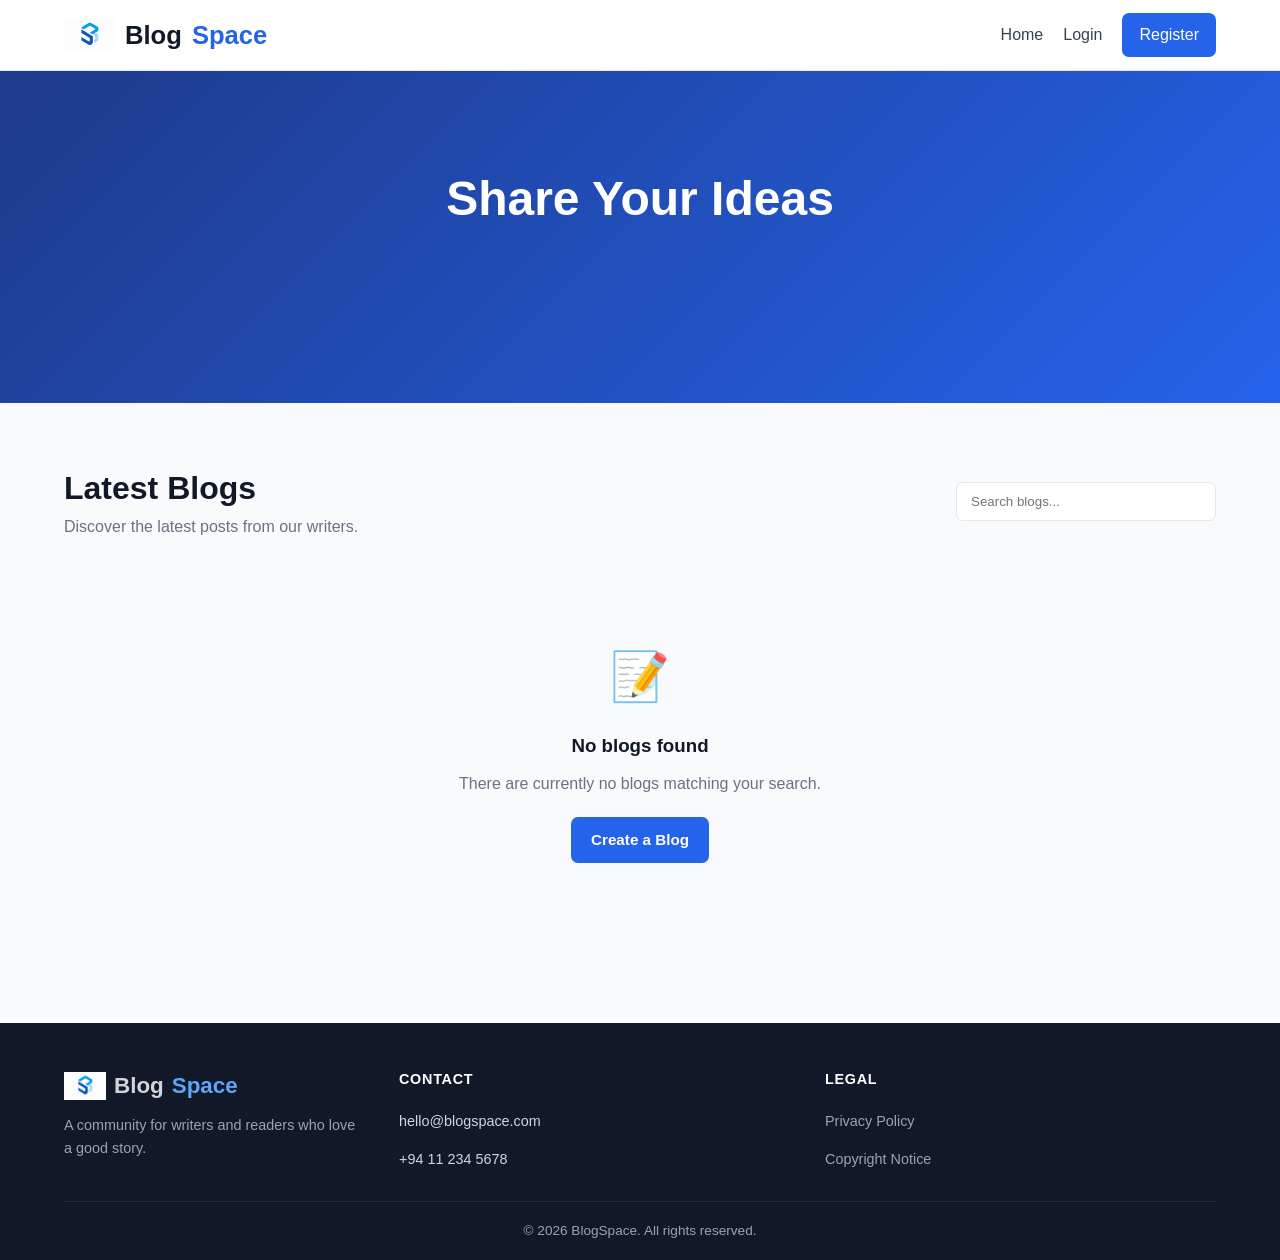
<file: index.html>
<!DOCTYPE html>
<html lang="en">
<head>
    <meta charset="UTF-8">
    <meta name="viewport" content="width=device-width, initial-scale=1.0">

    <title>BlogSpace - Home</title>

    <link rel="stylesheet" href="style.css">
</head>

<body>

    <!-- Navigation -->
    <header class="navbar">
        <div class="container nav-container">

            <a href="index.html" class="logo">
                <img src="images\auth\logo.png" alt="BlogSpace logo" class="logo-img" onerror="this.remove()">
                Blog<span>Space</span>
            </a>

            <nav>
                <a href="index.html">Home</a>

                <span id="guestLinks">
                    <a href="login.html">Login</a>
                    <a href="register.html" class="nav-button">Register</a>
                </span>

                <span id="userLinks" class="hidden">
                    <a href="editor.html">Write Blog</a>

                    <div class="account-menu">
                        <button id="accountMenuBtn" class="account-btn" aria-haspopup="true" aria-expanded="false" aria-label="Account menu">
                            <svg viewBox="0 0 24 24" fill="none" stroke="currentColor" stroke-width="2" stroke-linecap="round" stroke-linejoin="round">
                                <path d="M20 21v-2a4 4 0 0 0-4-4H8a4 4 0 0 0-4 4v2"></path>
                                <circle cx="12" cy="7" r="4"></circle>
                            </svg>
                        </button>

                        <div id="accountDropdown" class="account-dropdown">
                            <div class="account-dropdown-header">
                                My Account
                            </div>

                            <div class="account-dropdown-section">
                                <span class="account-dropdown-label">Preferences</span>

                                <button type="button" class="theme-toggle">
                                    <span class="theme-toggle-icon">🌙</span>
                                    <span class="theme-toggle-text">Dark Mode</span>
                                </button>
                            </div>

                            <a href="editor.html" class="account-dropdown-item">Write Blog</a>
                            <button id="logoutBtn" class="account-dropdown-item danger">Logout</button>
                        </div>
                    </div>
                </span>
            </nav>

        </div>
    </header>


    <!-- Hero Section -->
    <section class="hero">

        <div class="container">

            <h1>Share Your Ideas</h1>

            <p class="tagline-rotator" aria-live="polite">
                <span>Write, discover and share interesting stories with the community.</span>
                <span>Your voice deserves an audience &mdash; start publishing today.</span>
                <span>From first draft to first reader, all in one place.</span>
            </p>

            <a href="editor.html" id="startWritingBtn" class="primary-btn hidden">
                Start Writing
            </a>

        </div>

    </section>

    
    <section id="featuredMarquee" class="featured-marquee hidden">
        <div class="container">
            <h3 class="featured-marquee-title">Trending Now</h3>
        </div>

        <div class="marquee-viewport">
            <div id="featuredMarqueeTrack" class="marquee-track"></div>
        </div>
    </section>


    <!-- Blog Section -->
    <main class="container blog-section">

        <div class="section-header">

            <div>
                <h2>Latest Blogs</h2>
                <p>Discover the latest posts from our writers.</p>
            </div>

            <div class="search-box">
                <input
                    type="text"
                    id="searchInput"
                    placeholder="Search blogs..."
                >
            </div>

        </div>


        <!-- Blog Cards -->
        <div id="blogList" class="blog-grid"></div>


        <!-- Empty State -->
        <div id="emptyState" class="empty-state hidden">

            <div class="empty-icon">📝</div>

            <h3>No blogs found</h3>

            <p>
                There are currently no blogs matching your search.
            </p>

            <a href="editor.html" class="primary-btn">
                Create a Blog
            </a>

        </div>

    </main>


 <footer class="footer">

        <div class="container footer-top">

            <div class="footer-brand">

                <a href="index.html" class="footer-logo">
                    <img src="images\auth\logo.png" alt="BlogSpace logo" class="logo-img" onerror="this.remove()">
                    Blog<span>Space</span>
                </a>

                <p>
                    A community for writers and readers who love a good story.
                </p>

            </div>


            <div class="footer-col">

                <h4>Contact</h4>

                <a href="mailto:hello@blogspace.com">
                    hello@blogspace.com
                </a>

                <a href="tel:+94112345678">
                    +94 11 234 5678
                </a>

            </div>

            <div class="footer-col">

                <h4>Legal</h4>

                <span class="footer-link-disabled">
                    Privacy Policy
                </span>

                <span class="footer-link-disabled">
                    Copyright Notice
                </span>

            </div>

        </div>


        <div class="container footer-bottom">

            <p>© 2026 BlogSpace.         All rights reserved.</p>

        </div>

    </footer>


    <script src="js/auth.js"></script>
    <script src="js/app.js"></script>

</body>
</html>
</file>
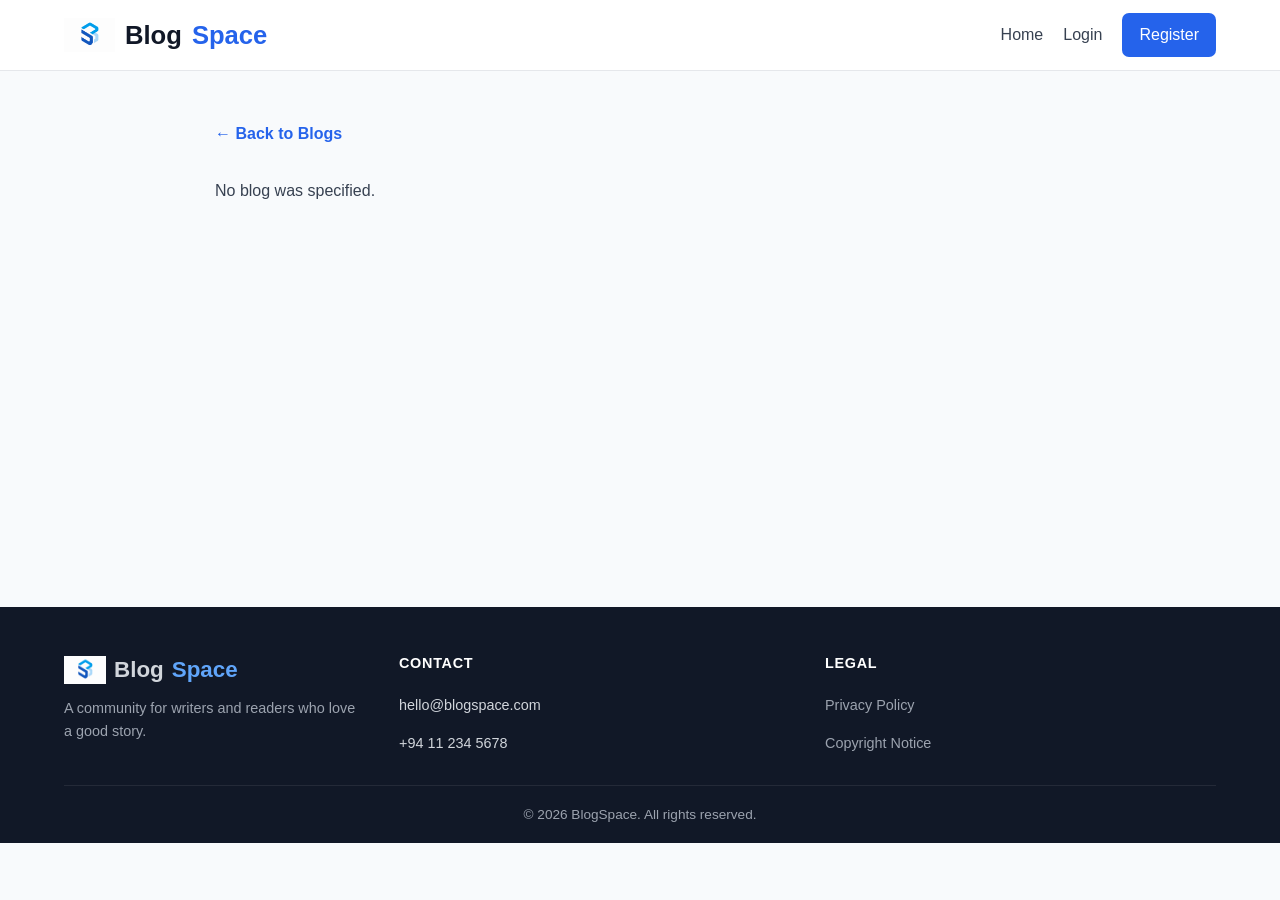
<file: blog.html>
<!DOCTYPE html>
<html lang="en">

<head>

    <meta charset="UTF-8">

    <meta
        name="viewport"
        content="width=device-width, initial-scale=1.0"
    >

    <title>BlogSpace - Blog</title>

    <link rel="stylesheet" href="style.css">

</head>


<body>


    <!-- Navigation -->

    <header class="navbar">

        <div class="container nav-container">

            <a href="index.html" class="logo">
                <img src="images\auth\logo.png" alt="BlogSpace logo" class="logo-img" onerror="this.remove()">
                Blog<span>Space</span>
            </a>

            <nav>

                <a href="index.html">
                    Home
                </a>

                <span id="guestLinks">

                    <a href="login.html">
                        Login
                    </a>

                    <a href="register.html" class="nav-button">
                        Register
                    </a>

                </span>


                <span id="userLinks" class="hidden">

                    <a href="editor.html">
                        Write Blog
                    </a>

                    <div class="account-menu">
                        <button id="accountMenuBtn" class="account-btn" aria-haspopup="true" aria-expanded="false" aria-label="Account menu">
                            <svg viewBox="0 0 24 24" fill="none" stroke="currentColor" stroke-width="2" stroke-linecap="round" stroke-linejoin="round">
                                <path d="M20 21v-2a4 4 0 0 0-4-4H8a4 4 0 0 0-4 4v2"></path>
                                <circle cx="12" cy="7" r="4"></circle>
                            </svg>
                        </button>

                        <div id="accountDropdown" class="account-dropdown">
                            <div class="account-dropdown-header">
                                My Account
                            </div>

                            <div class="account-dropdown-section">
                                <span class="account-dropdown-label">Preferences</span>

                                <button type="button" class="theme-toggle">
                                    <span class="theme-toggle-icon">🌙</span>
                                    <span class="theme-toggle-text">Dark Mode</span>
                                </button>
                            </div>

                            <a href="editor.html" class="account-dropdown-item">Write Blog</a>
                            <button id="logoutBtn" class="account-dropdown-item danger">Logout</button>
                        </div>
                    </div>

                </span>

            </nav>

        </div>

    </header>


    <!-- Blog Content -->

    <main class="container single-blog">

        <a href="index.html" class="back-link">
            ← Back to Blogs
        </a>


        <article id="blogContent">

            <!-- JavaScript loads blog here -->

        </article>


        <div id="blogActions" class="blog-actions hidden">

            <a
                id="editBlogBtn"
                class="secondary-btn"
            >
                Edit Blog
            </a>

            <button
                id="deleteBlogBtn"
                class="danger-btn"
            >
                Delete Blog
            </button>

        </div>

    </main>


    <footer class="footer">

        <div class="container footer-top">

            <div class="footer-brand">

                <a href="index.html" class="footer-logo">
                    <img src="images\auth\logo.png" alt="BlogSpace logo" class="logo-img" onerror="this.remove()">
                    Blog<span>Space</span>
                </a>

                <p>
                    A community for writers and readers who love a good story.
                </p>

            </div>


            <div class="footer-col">

                <h4>Contact</h4>

                <a href="mailto:hello@blogspace.com">
                    hello@blogspace.com
                </a>

                <a href="tel:+94112345678">
                    +94 11 234 5678
                </a>

            </div>


            <div class="footer-col">

                <h4>Legal</h4>

                <span class="footer-link-disabled">
                    Privacy Policy
                </span>

                <span class="footer-link-disabled">
                    Copyright Notice
                </span>

            </div>

        </div>


        <div class="container footer-bottom">

            <p>
                © 2026 BlogSpace. All rights reserved.
            </p>

        </div>

    </footer>


    <script src="js/auth.js"></script>
    <script src="js/blog.js"></script>

</body>
</html>
</file>
<file: style.css>
* {
    margin: 0;
    padding: 0;
    box-sizing: border-box;
}


:root {
    --primary: #2563eb;
    --primary-dark: #1d4ed8;
    --primary-light: #dbeafe;
    --dark: #111827;
    --text: #374151;
    --light-text: #6b7280;
    --background: #f8fafc;
    --white: #ffffff;
    --border: #e5e7eb;
    --danger: #dc2626;
    --success: #16a34a;
}


[data-theme="dark"] {
    --dark: #f1f5f9;
    --text: #cbd5e1;
    --light-text: #94a3b8;
    --background: #0f172a;
    --white: #1e293b;
    --border: #334155;
}


[data-theme="dark"] .search-box input,
[data-theme="dark"] .form-group input,
[data-theme="dark"] .form-group textarea {
    background: var(--white);
    color: var(--text);
}


[data-theme="dark"] .markdown-preview {
    background: #16213a;
}


[data-theme="dark"] .secondary-btn {
    background: #334155;
    color: var(--dark);
}


[data-theme="dark"] .secondary-btn:hover {
    background: #3f4c63;
}


body {
    transition: background-color 0.2s ease, color 0.2s ease;
}


body {
    font-family:
        Arial,
        Helvetica,
        sans-serif;

    background: var(--background);

    color: var(--text);

    line-height: 1.6;
}


a {
    text-decoration: none;

    color: inherit;
}


button,
input,
textarea {
    font-family: inherit;
}


.container {
    width: 90%;

    max-width: 1200px;

    margin: auto;
}


.hidden {
    display: none !important;
}


/* =========================================
   NAVIGATION
========================================= */

.navbar {
    background: var(--white);

    border-bottom: 1px solid var(--border);

    position: sticky;

    top: 0;

    z-index: 100;
}


.nav-container {
    min-height: 70px;

    display: flex;

    align-items: center;

    justify-content: space-between;
}


.logo {
    font-size: 1.6rem;

    font-weight: 800;

    color: var(--dark);

    display: flex;

    align-items: center;

    gap: 10px;
}


.logo-img {
    height: 34px;

    width: auto;

    display: block;
}


.auth-logo {
    display: flex;

    align-items: center;

    justify-content: center;

    gap: 10px;
}


.auth-logo .logo-img {
    height: 30px;
}


.logo span,
.auth-logo span {
    color: var(--primary);
}


nav {
    display: flex;

    align-items: center;

    gap: 20px;
}


nav a {
    color: var(--text);

    font-weight: 500;

    transition: 0.2s;
}


nav a:hover {
    color: var(--primary);
}


.nav-button {
    background: var(--primary);

    color: white !important;

    padding: 9px 17px;

    border-radius: 7px;
}


.nav-button:hover {
    background: var(--primary-dark);

    color: white !important;
}


#guestLinks,
#userLinks {
    display: flex;

    align-items: center;

    gap: 20px;
}


.logout-btn {
    border: none;

    background: transparent;

    color: var(--danger);

    cursor: pointer;

    font-size: 1rem;

    font-weight: 500;
}


/* =========================================
   BUTTONS
========================================= */

.primary-btn,
.secondary-btn,
.danger-btn {
    display: inline-block;

    border: none;

    border-radius: 7px;

    padding: 11px 20px;

    cursor: pointer;

    font-size: 0.95rem;

    font-weight: 600;

    transition: 0.2s;
}


.primary-btn {
    background: var(--primary);

    color: white;
}


.primary-btn:hover {
    background: var(--primary-dark);
}


.secondary-btn {
    background: #e5e7eb;

    color: var(--dark);
}


.secondary-btn:hover {
    background: #d1d5db;
}


.danger-btn {
    background: var(--danger);

    color: white;
}


.danger-btn:hover {
    background: #b91c1c;
}


.full-width {
    width: 100%;
}


/* =========================================
   HERO
========================================= */

.hero {
    background:
        linear-gradient(
            135deg,
            #1e3a8a,
            #2563eb
        );

    color: white;

    padding: 90px 0;

    text-align: center;
}


.hero h1 {
    font-size: 3rem;

    margin-bottom: 15px;
}


.hero p {
    font-size: 1.1rem;

    margin-bottom: 30px;

    opacity: 0.9;
}


/* Rotating taglines: three stacked lines cross-fade in a loop.
   Pure CSS, no JS required. */
.tagline-rotator {
    position: relative;

    min-height: 1.7em;

    margin-bottom: 30px;
}


.tagline-rotator span {
    position: absolute;

    left: 0;

    right: 0;

    opacity: 0;

    animation: taglineFade 13.5s infinite;
}


.tagline-rotator span:nth-child(1) {
    animation-delay: 0s;
}


.tagline-rotator span:nth-child(2) {
    animation-delay: 4.5s;
}


.tagline-rotator span:nth-child(3) {
    animation-delay: 9s;
}


@keyframes taglineFade {

    0% {
        opacity: 0;
    }

    4% {
        opacity: 1;
    }

    29% {
        opacity: 1;
    }

    33% {
        opacity: 0;
    }

    100% {
        opacity: 0;
    }

}


@media (prefers-reduced-motion: reduce) {

    .tagline-rotator span {
        animation: none;
        position: static;
        opacity: 1;
    }

    .tagline-rotator span:not(:first-child) {
        display: none;
    }

}


.hero .primary-btn {
    background: white;

    color: var(--primary);

    padding: 17px 42px;

    font-size: 1.05rem;

    border-radius: 9px;

    box-shadow: 0 10px 24px rgba(0, 0, 0, 0.18);
}


.hero .primary-btn:hover {
    background: var(--primary-light);

    color: var(--primary-dark);

    transform: translateY(-2px);

    box-shadow: 0 14px 30px rgba(0, 0, 0, 0.22);
}


/* =========================================
   BLOG SECTION
========================================= */

.blog-section {
    padding: 60px 0;
}


.section-header {
    display: flex;

    justify-content: space-between;

    align-items: center;

    margin-bottom: 30px;

    gap: 20px;
}


.section-header h2 {
    color: var(--dark);

    font-size: 2rem;
}


.section-header p {
    color: var(--light-text);
}


.search-box input {
    width: 260px;

    padding: 11px 14px;

    border: 1px solid var(--border);

    border-radius: 7px;

    outline: none;

    background: white;
}


.search-box input:focus {
    border-color: var(--primary);
}


/* =========================================
   BLOG CARDS
========================================= */

.blog-grid {
    display: grid;

    grid-template-columns:
        repeat(3, 1fr);

    gap: 25px;
}


.blog-card {
    background: var(--white);

    border: 1px solid var(--border);

    border-radius: 10px;

    padding: 25px;

    transition:
        transform 0.2s,
        box-shadow 0.2s,
        border-color 0.2s,
        background 0.2s;

    display: flex;

    flex-direction: column;

    min-height: 280px;
}


.blog-card:hover {
    transform: translateY(-4px);

    border-color: var(--primary);

    background: var(--primary-light);

    box-shadow:
        0 10px 25px rgba(
            0,
            0,
            0,
            0.08
        );
}


[data-theme="dark"] .blog-card:hover {
    background: #24304a;
}


.blog-card h3 {
    color: var(--dark);

    font-size: 1.3rem;

    margin-bottom: 10px;
}


.blog-card p {
    color: var(--light-text);

    margin-bottom: 20px;
}


.blog-meta {
    display: flex;

    justify-content: space-between;

    align-items: center;

    margin-top: auto;

    padding-top: 15px;

    border-top: 1px solid var(--border);

    font-size: 0.85rem;

    color: var(--light-text);
}


.read-more {
    color: var(--primary);

    font-weight: 600;
}


/* =========================================
   EMPTY STATE
========================================= */

.empty-state {
    text-align: center;

    padding: 70px 20px;
}


.empty-icon {
    font-size: 3rem;

    margin-bottom: 15px;
}


.empty-state h3 {
    color: var(--dark);

    margin-bottom: 10px;
}


.empty-state p {
    color: var(--light-text);

    margin-bottom: 20px;
}


/* =========================================
   AUTHENTICATION
========================================= */
.auth-page {
    position: relative;
    min-height: 100vh;
    overflow: hidden;

    display: flex;
    justify-content: center;
    align-items: center;
}

/* Background carousel */
.background-carousel {
    position: absolute;
    inset: 0;
    z-index: 0;
}

.background-slide {
    position: absolute;
    inset: 0;

    background-size: cover;
    background-position: center;
    background-repeat: no-repeat;

    opacity: 0;
    animation: carousel 15s infinite;
}

/* Images */
.slide-1 {
    background-image: url("images/auth/bg1.png");
    animation-delay: 0s;
}

.slide-2 {
    background-image: url("images/auth/bg2.png");
    animation-delay: 5s;
}

.slide-3 {
    background-image: url("images/auth/bg3.png");
    animation-delay: 10s;
}

.auth-overlay {
    position: absolute;
    inset: 0;

    background: rgba(135, 206, 235, 0.18);

    z-index: 1;
}


/* Login/Register form */
.auth-container {
    position: relative;
    z-index: 2;
}

@keyframes carousel {

    0% {
        opacity: 0;
    }

    10% {
        opacity: 1;
    }

    30% {
        opacity: 1;
    }

    40% {
        opacity: 0;
    }

    100% {
        opacity: 0;
    }
}


.auth-card {
    background: white;

    padding: 40px;

    border-radius: 12px;

    box-shadow:
        0 10px 30px rgba(
            0,
            0,
            0,
            0.08
        );
}

.auth-logo {
    text-align: center;

    font-size: 1.8rem;

    font-weight: 800;

    color: var(--dark);

    margin-bottom: 25px;
}


.auth-card h1 {
    text-align: center;

    color: var(--dark);

    margin-bottom: 8px;
}


.auth-subtitle {
    text-align: center;

    color: var(--light-text);

    margin-bottom: 25px;
}


.form-group {
    margin-bottom: 20px;
}


.form-group label {
    display: block;

    margin-bottom: 7px;

    color: var(--dark);

    font-weight: 600;
}


.form-group input,
.form-group textarea {
    width: 100%;

    border: 1px solid var(--border);

    border-radius: 7px;

    padding: 12px 14px;

    outline: none;

    font-size: 1rem;
}


.form-group input:focus,
.form-group textarea:focus {
    border-color: var(--primary);

    box-shadow:
        0 0 0 3px rgba(
            37,
            99,
            235,
            0.1
        );
}


.auth-footer {
    text-align: center;

    margin-top: 25px;

    color: var(--light-text);
}


.auth-footer a {
    color: var(--primary);

    font-weight: 600;
}


/* =========================================
   MESSAGES
========================================= */

.message {
    padding: 12px 15px;

    border-radius: 7px;

    margin-bottom: 20px;

    font-size: 0.9rem;
}


.message.error {
    background: #fee2e2;

    color: #991b1b;
}


.message.success {
    background: #dcfce7;

    color: #166534;
}


/* =========================================
   SINGLE BLOG
========================================= */

.single-blog {
    max-width: 850px;

    padding: 50px 0;
}


.back-link {
    color: var(--primary);

    font-weight: 600;

    display: inline-block;

    margin-bottom: 30px;
}


.blog-article {
    background: white;

    padding: 45px;

    border-radius: 12px;

    border: 1px solid var(--border);
}


.blog-article h1 {
    font-size: 2.7rem;

    line-height: 1.2;

    color: var(--dark);

    margin-bottom: 15px;
}


.article-meta {
    color: var(--light-text);

    margin-bottom: 35px;

    padding-bottom: 20px;

    border-bottom: 1px solid var(--border);
}


.article-content {
    font-size: 1.05rem;

    color: var(--text);
}


.article-content h1,
.article-content h2,
.article-content h3 {
    color: var(--dark);

    margin:
        25px 0 12px;
}


.article-content p {
    margin-bottom: 18px;
}


.article-content strong {
    color: var(--dark);
}


.article-content ul {
    margin:
        15px 0 20px 25px;
}


.blog-actions {
    display: flex;

    gap: 12px;

    margin-top: 25px;
}


/* =========================================
   EDITOR
========================================= */

.editor-page {
    max-width: 900px;

    padding: 50px 0;
}


.editor-header {
    margin-bottom: 30px;
}


.editor-header h1 {
    color: var(--dark);

    font-size: 2.2rem;
}


.editor-header p {
    color: var(--light-text);
}


.editor-form {
    background: rgba(255, 255, 255, 0.97);

    padding: 35px;

    border-radius: 12px;

    border: 1px solid var(--border);

}


#blogContent {
    min-height: 350px;

    resize: vertical;

    line-height: 1.7;
}


.preview-section {
    margin-top: 30px;
}


.preview-section h3 {
    color: var(--dark);

    margin-bottom: 12px;
}


.markdown-preview {
    min-height: 150px;

    padding: 20px;

    border: 1px solid var(--border);

    border-radius: 7px;

    background: #f8fafc;
}


.editor-actions {
    display: flex;

    justify-content: flex-end;

    gap: 12px;

    margin-top: 30px;
}


/* =========================================
   ACCOUNT MENU
========================================= */

.account-menu {
    position: relative;
}


.account-btn {
    width: 38px;

    height: 38px;

    border-radius: 50%;

    border: none;

    background: var(--primary);

    color: white;

    cursor: pointer;

    display: flex;

    align-items: center;

    justify-content: center;

    padding: 0;

    transition: 0.2s;
}


.account-btn:hover {
    background: var(--primary-dark);
}


.account-btn svg {
    width: 18px;

    height: 18px;
}


.account-dropdown {
    position: absolute;

    right: 0;

    top: calc(100% + 12px);

    width: 235px;

    background: var(--white);

    border: 1px solid var(--border);

    border-radius: 10px;

    box-shadow:
        0 14px 32px rgba(
            0,
            0,
            0,
            0.14
        );

    padding: 10px;

    z-index: 200;

    visibility: hidden;

    opacity: 0;

    transform: translateY(-8px);

    transition:
        opacity 0.18s ease,
        transform 0.18s ease,
        visibility 0.18s;
}


.account-dropdown.open {
    visibility: visible;

    opacity: 1;

    transform: translateY(0);
}


.account-dropdown-header {
    padding: 6px 10px 12px;

    font-weight: 700;

    color: var(--dark);

    border-bottom: 1px solid var(--border);

    margin-bottom: 8px;

    font-size: 0.9rem;
}


.account-dropdown-section {
    padding: 0 10px 12px;

    border-bottom: 1px solid var(--border);

    margin-bottom: 8px;
}


.account-dropdown-label {
    display: block;

    font-size: 0.72rem;

    text-transform: uppercase;

    letter-spacing: 0.05em;

    color: var(--light-text);

    margin-bottom: 8px;

    font-weight: 700;
}


.theme-toggle {
    display: flex;

    align-items: center;

    gap: 8px;

    width: 100%;

    border: 1px solid var(--border);

    background: var(--background);

    padding: 9px 10px;

    border-radius: 7px;

    cursor: pointer;

    font-size: 0.88rem;

    font-weight: 600;

    color: var(--text);

    transition: 0.2s;
}


.theme-toggle:hover {
    border-color: var(--primary);
}


.account-dropdown-item {
    display: block;

    width: 100%;

    text-align: left;

    border: none;

    background: transparent;

    padding: 9px 10px;

    border-radius: 7px;

    font-size: 0.92rem;

    font-weight: 600;

    color: var(--text);

    cursor: pointer;
}


.account-dropdown-item:hover {
    background: var(--background);
}


.account-dropdown-item.danger {
    color: var(--danger);
}


/* =========================================
   FEATURED MARQUEE
========================================= */

.featured-marquee {
    background: var(--white);

    padding: 40px 0 6px;

    overflow: hidden;
}


.featured-marquee-title {
    color: var(--dark);

    font-size: 1.3rem;

    margin-bottom: 18px;
}


.marquee-viewport {
    position: relative;

    overflow: hidden;

    -webkit-mask-image:
        linear-gradient(
            to right,
            transparent,
            black 8%,
            black 92%,
            transparent
        );

    mask-image:
        linear-gradient(
            to right,
            transparent,
            black 8%,
            black 92%,
            transparent
        );
}


.marquee-track {
    display: flex;

    gap: 20px;

    width: max-content;

    padding: 4px 20px 24px;

    animation: marqueeScroll 42s linear infinite;
}


.marquee-viewport:hover .marquee-track {
    animation-play-state: paused;
}


@keyframes marqueeScroll {

    from {
        transform: translateX(0);
    }

    to {
        transform: translateX(-50%);
    }

}


.marquee-track .blog-card {
    flex: 0 0 300px;

    min-height: 240px;

    cursor: pointer;
}


@media (prefers-reduced-motion: reduce) {

    .marquee-track {
        animation: none;

        overflow-x: auto;
    }

}


/* =========================================
   FOOTER
========================================= */

.footer {
    background: var(--dark);

    color: #d1d5db;

    padding: 45px 0 0;

    margin-top: 30px;
}


.footer-top {
    display: flex;

    flex-wrap: wrap;

    justify-content: space-between;

    gap: 35px;

    padding-bottom: 30px;
}


.footer-brand {
    max-width: 300px;

    flex: 1 1 220px;
}


.footer-logo {
    display: flex;

    align-items: center;

    gap: 8px;

    font-size: 1.4rem;

    font-weight: 800;

}


.footer-logo .logo-img {
    height: 28px;
}


.footer-logo span {
    color: #60a5fa;
}


.footer-brand p {
    margin-top: 10px;

    color: #9ca3af;

    font-size: 0.9rem;
}


.footer-col {
    display: flex;

    flex-direction: column;

    gap: 15px;

    flex: 1 1 160px;
}


.footer-col h4 {
    color: white;

    font-size: 0.90rem;

    margin-bottom: 4px;

    text-transform: uppercase;

    letter-spacing: 0.05em;
}


.footer-col a {
    color: #d1d5db;

    font-size: 0.9rem;

    transition: 0.2s;
}


.footer-col a:hover {
    color: white;
}


.footer-link-disabled {
    color: #9ca3af;

    font-size: 0.9rem;

    cursor: not-allowed;
}


.footer-link-disabled em {
    display: block;

    font-style: normal;

    font-size: 0.72rem;

    color: #6b7280;

    margin-top: 2px;
}


.footer-bottom {
    border-top: 1px solid rgba(255, 255, 255, 0.08);

    padding: 18px 0;

    text-align: center;

    font-size: 0.85rem;

    color: #9ca3af;
}


/* =========================================
   RESPONSIVE DESIGN
========================================= */

@media (max-width: 900px) {

    .blog-grid {
        grid-template-columns:
            repeat(2, 1fr);
    }

}


@media (max-width: 650px) {

    .nav-container {
        flex-direction: column;

        padding: 15px 0;

        gap: 12px;
    }


    nav {
        gap: 10px;

        flex-wrap: wrap;

        justify-content: center;
    }


    #guestLinks,
    #userLinks {
        gap: 10px;
    }


    .hero {
        padding: 60px 0;
    }


    .hero h1 {
        font-size: 2.2rem;
    }


    .section-header {
        flex-direction: column;

        align-items: stretch;
    }


    .search-box input {
        width: 100%;
    }


    .blog-grid {
        grid-template-columns: 1fr;
    }


    .blog-article {
        padding: 25px;
    }


    .blog-article h1 {
        font-size: 2rem;
    }


    .auth-card,
    .editor-form {
        padding: 25px;
    }


    .editor-header {
        padding: 18px 20px;
    }


    .footer-top {
        flex-direction: column;

        text-align: center;
    }


    .footer-brand {
        max-width: none;
    }


    .footer-logo {
        justify-content: center;
    }


    .marquee-track .blog-card {
        flex-basis: 240px;
    }


    .account-dropdown {
        right: -10px;

        width: 210px;
    }

}
</file>
